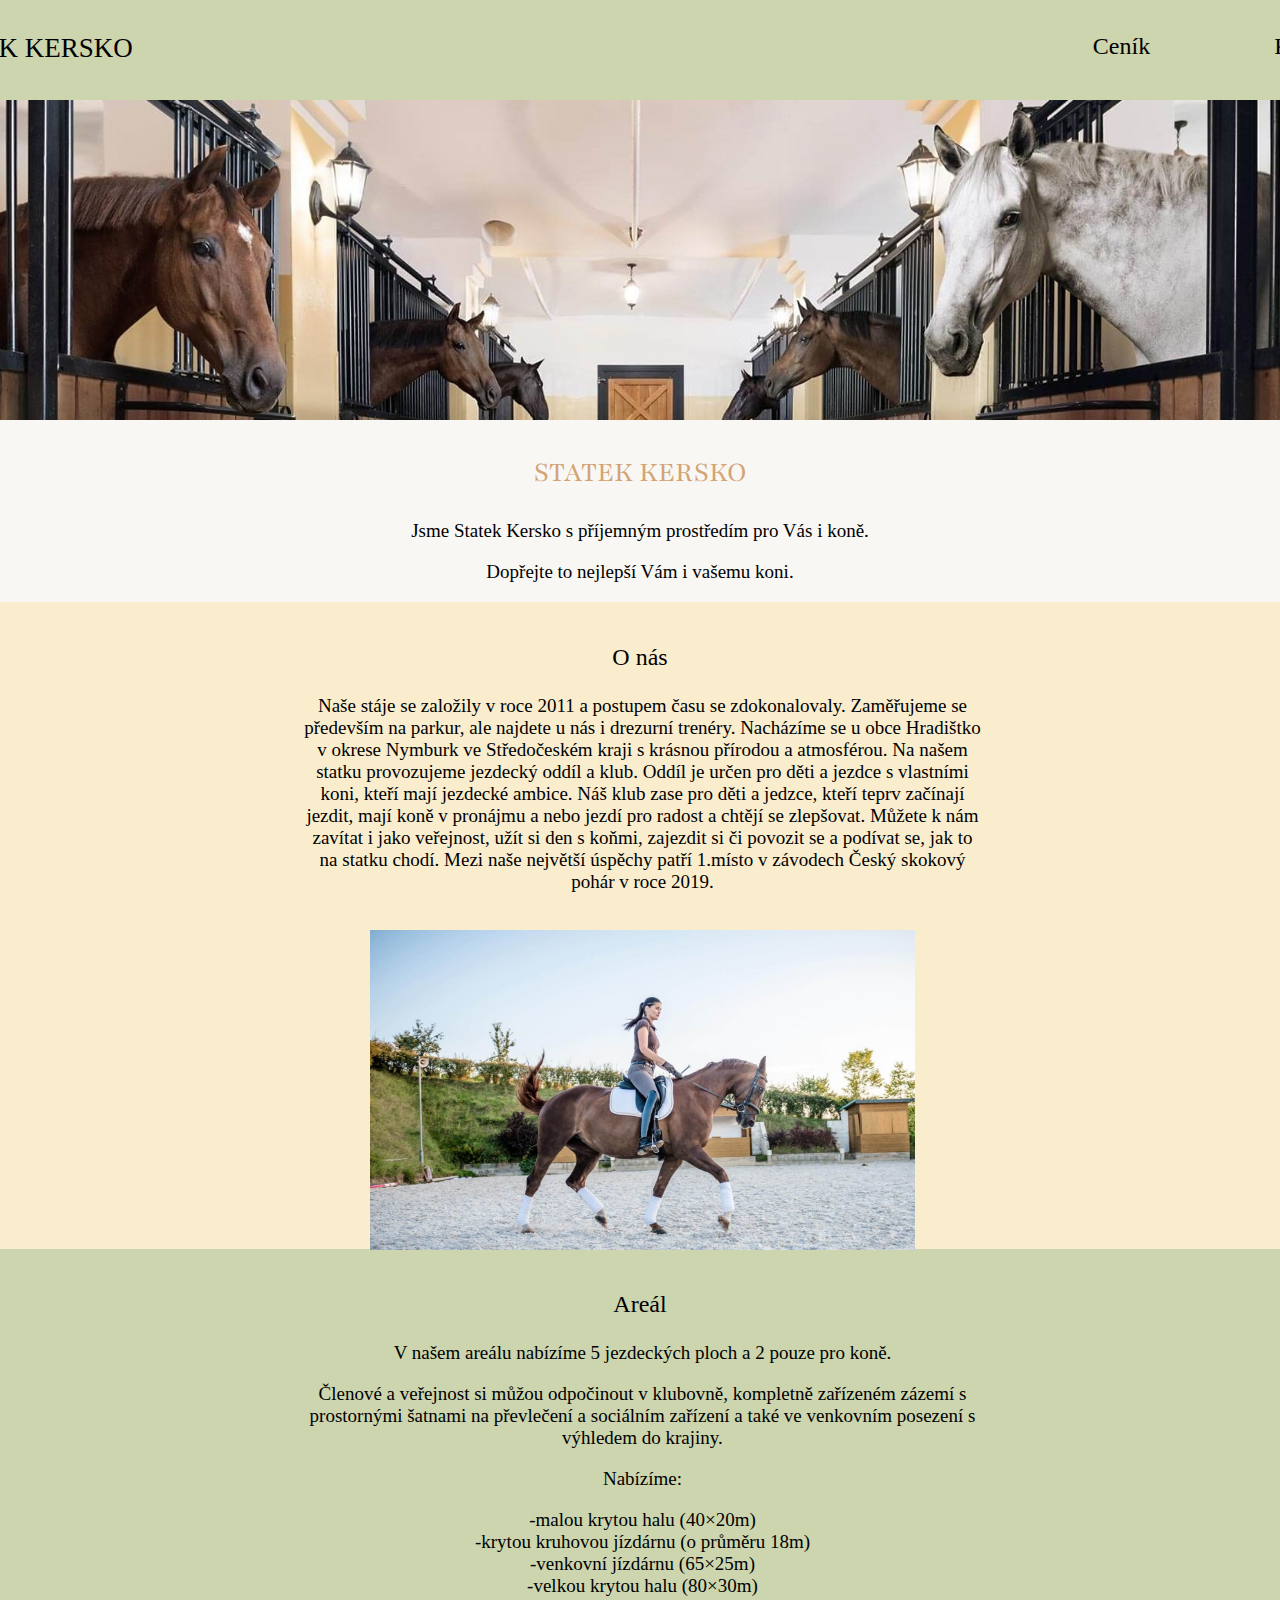
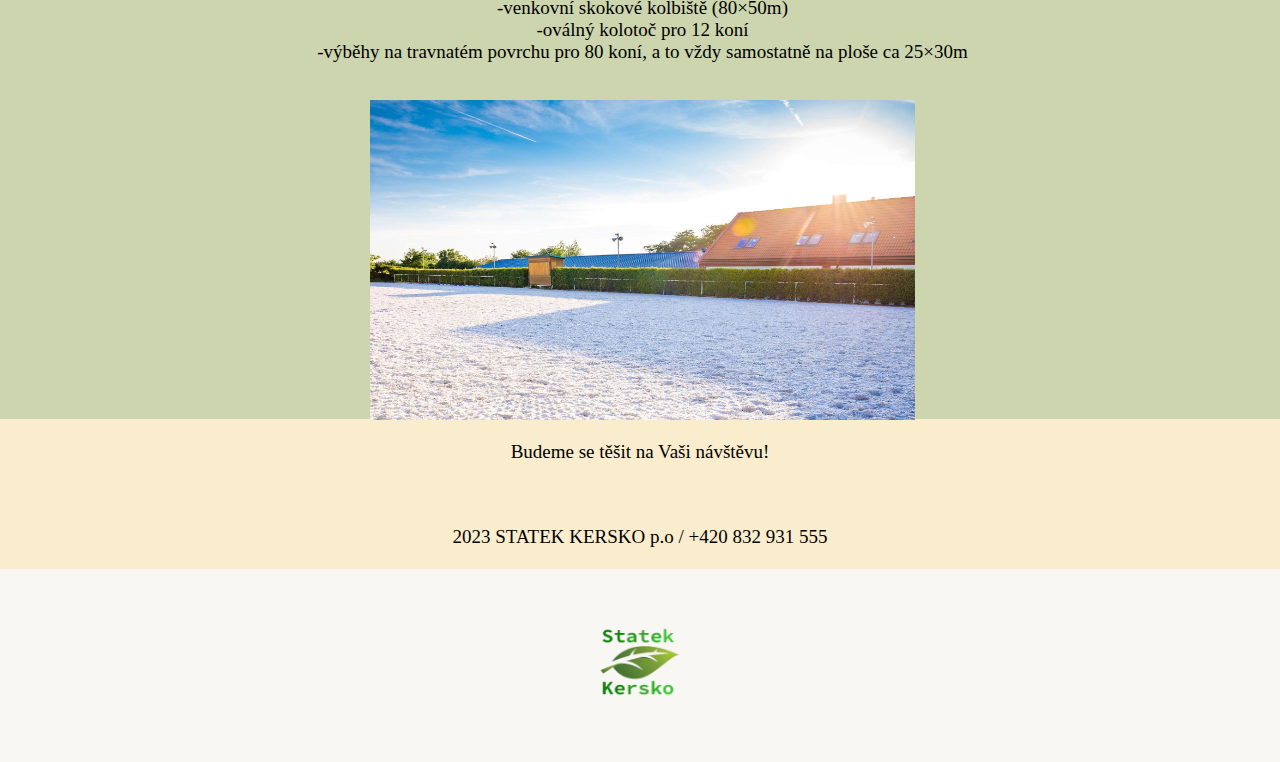
<file: index.html>
<!DOCTYPE html>
<html>
<head>
	 <meta charset="utf-8">
	 <meta name="viewport" content="width=device-width, initial-scale=1">
	 <link rel="stylesheet" type="text/css" href="statek_kersko.css"><!--link pro propojeni css-->
	<title>Statek Kersko</title><!--nazev stranky-->
    <link rel="preconnect" href="https://fonts.googleapis.com">
    <link rel="preconnect" href="https://fonts.gstatic.com" crossorigin>
    <link href="https://fonts.googleapis.com/css2?family=Playfair:wght@500&display=swap" rel="stylesheet"><!-- linky pro pripojeni vlastniho fontu-->
</head>
<body>

 	
 <div class="hlavnidiv"> <!--blok hlavni je v nem vse-->
 <div class="menu"> <!--zacina blok menu vse uvnitr pohromade-->
    <p class="název">STATEK KERSKO</p><!--nazev-->
    
 	<a href="cenik.html">Ceník</a><!-- odkazy na dalsi stranky-->
 	<a href="kontakty.html">Kontakty</a><!-- odkazy na dalsi stranky-->
 </div> <!--konec bloku menu-->

 <div class="obrazek_nahore"><!--samostatny obrazkovy blok-->
 	<img class="obr1" src="./img/kone_uvod.jpg">
  </div><!-- konec bloku obrazek nahore-->

  <p class="podnázev">STATEK KERSKO<p>

 <div class="uvod"><!-- uvodni blok a to co v nem je-->
 	<p>Jsme Statek Kersko s příjemným prostředím pro Vás i koně.</p>
 	<p>Dopřejte to nejlepší Vám i vašemu koni.</p>
 </div><!--konec uvodniho bloku-->

 <div class="o_nás"><br><!--div o nas-->
 	<p class="podnázev2">O nás</p>
 	<div class="text"><!-- div text-->
 	    <p>Naše stáje se založily v roce 2011 a postupem času se zdokonalovaly. Zaměřujeme se především na parkur, ale najdete u nás i drezurní trenéry. Nacházíme se u obce Hradištko v okrese Nymburk ve Středočeském kraji s krásnou přírodou a atmosférou. Na našem statku provozujeme jezdecký oddíl a klub. Oddíl je určen pro děti a jezdce s vlastními koni, kteří mají jezdecké ambice. Náš klub zase pro děti a jedzce, kteří teprv začínají jezdit, mají koně v pronájmu a nebo jezdí pro radost a chtějí se zlepšovat. Můžete k nám zavítat i jako veřejnost, užít si den s koňmi, zajezdit si či povozit se a podívat se, jak to na statku chodí. Mezi naše největší úspěchy patří 1.místo v závodech Český skokový pohár v roce 2019.</p><br>
 	 <div class="obrazkovydiv"> <!--samostatny obrazkovy blok-->
 	  <img src="./img/kun_onas.jpg">
    </div> <!--konec obrazkoveho bloku-->
   </div> <!--konec bloku text-->
 </div> <!--konec bloku o nas-->
 <div class="areal"><br><!--zacina blok areal-->
 	<p class="podnázev2">Areál</p>
 	<div class="text"><!--blok text-->
 		<p>V našem areálu nabízíme 5 jezdeckých ploch a 2 pouze pro koně.</p>
 		<p>Členové a veřejnost si můžou odpočinout v klubovně, kompletně zařízeném zázemí s prostornými šatnami na převlečení a sociálním zařízení a také ve venkovním posezení s výhledem do krajiny.</p>
 		<p>Nabízíme:</p>
 		 <p>-malou krytou halu (40×20m)<br>
 		 -krytou kruhovou jízdárnu (o průměru 18m)<br>
 		 -venkovní jízdárnu (65×25m)<br>
 		 -velkou krytou halu (80×30m)<br>
 		 -venkovní skokové kolbiště (80×50m)<br>
 		 -oválný kolotoč pro 12 koní<br>
 		 -výběhy na travnatém povrchu pro 80 koní, a to vždy samostatně na ploše ca 25×30m</p><br>
 	 <div class="obrazkovydiv"> <!--samostatny obrazkovy blok-->
 	 	<img src="./img/jizdarna_areal.jpg">
 	 </div> <!-- konec obrazkoveho bloku-->
 	</div> <!--konec bloku text-->
  </div> <!--konec bloku areal-->

  <footer><!--zapati-->
     <p><br>Budeme se těšit na Vaši návštěvu!</p>
    <p><br><br>2023 STATEK KERSKO p.o / +420 832 931 555</p>
   <div class="obrazek_zapati">
    <img class="obrazek_v_zapati" src="./img/logo.png">
   </div>
  </footer> <!--konec zapati-->

 </div> <!--konec hlaxvniho bloku-->
</body>
</html>
</file>
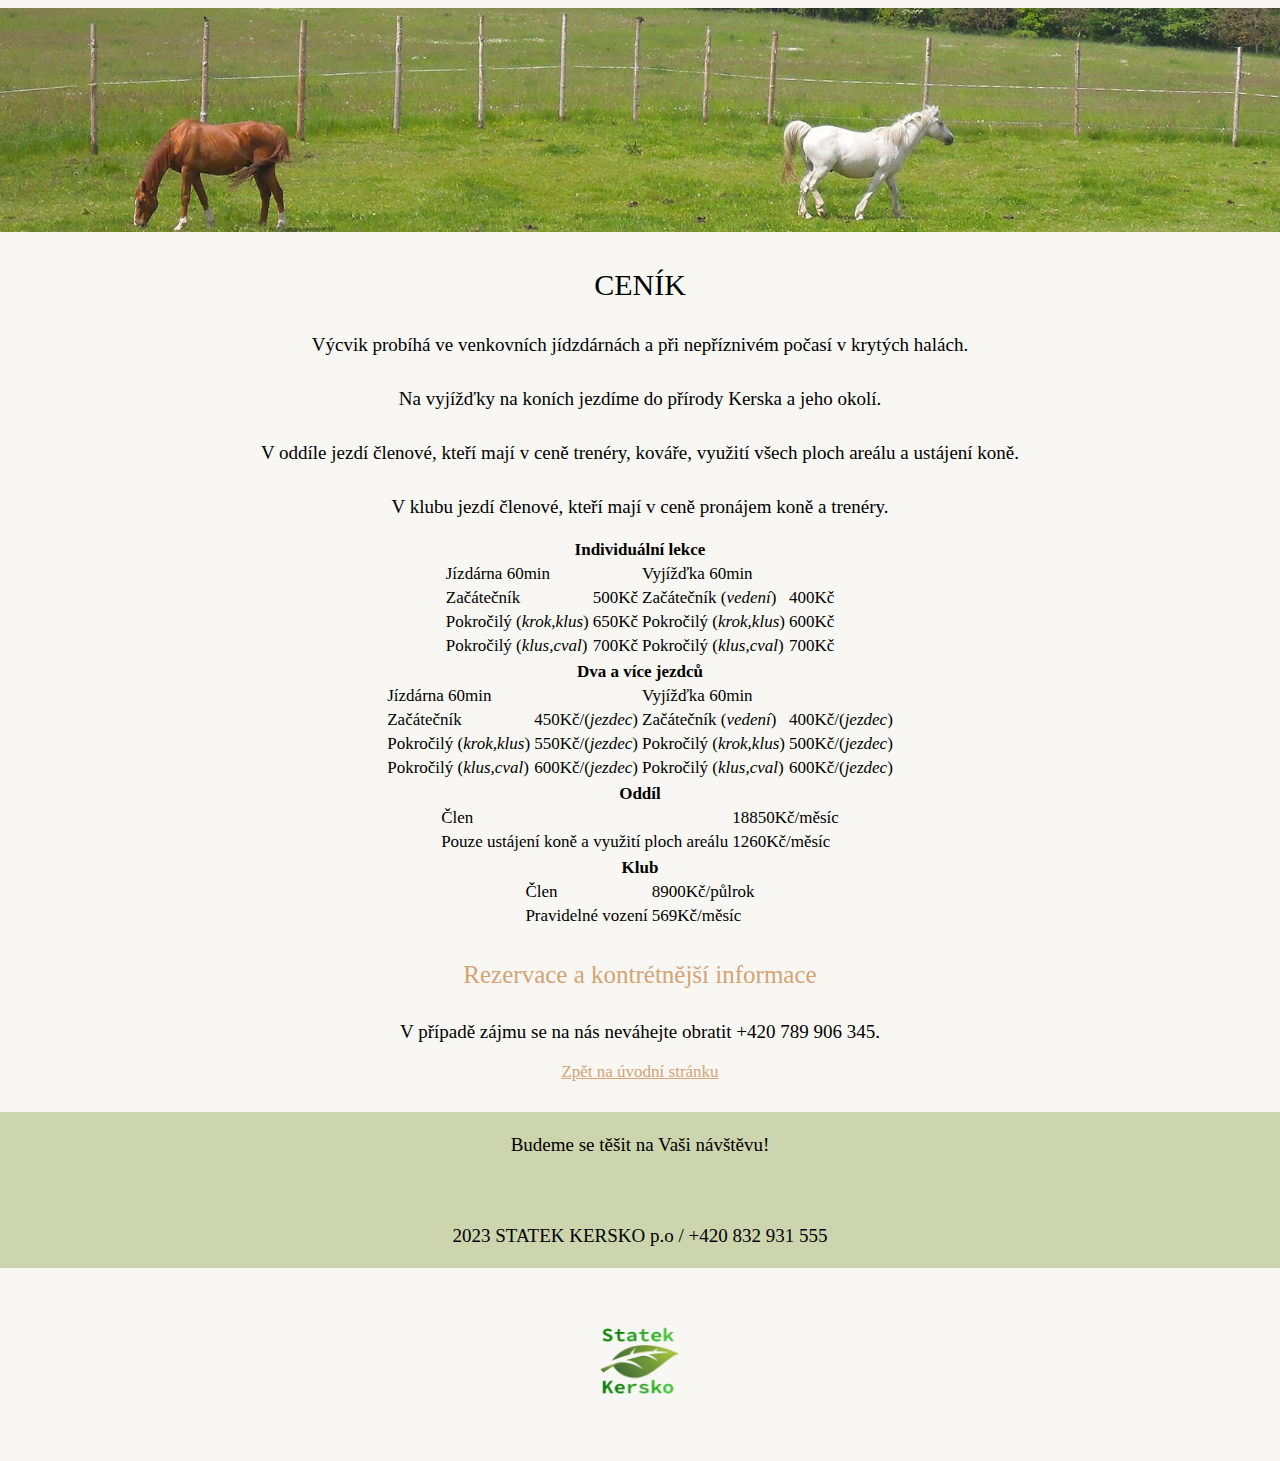
<file: cenik.html>
<!DOCTYPE html>
<html>
<head>
	<meta charset="utf-8">
	<meta name="viewport" content="width=device-width, initial-scale=1">
	<link rel="stylesheet" type="text/css" href="cenik.css"> <!--link pro pripojeni css-->
	<title>Ceník</title>
</head>
<body>
 <div class="hlavni"><!--blok hlavni je v nem vse-->
  
  <img src="./img/kone_cenik3.jpg">
  <br>
  <p class="název">CENÍK</p> <!--nazev-->
  <p>Výcvik probíhá ve venkovních jídzdárnách a při nepříznivém počasí v krytých halách.</p>
  <p>Na vyjížďky na koních jezdíme do přírody Kerska a jeho okolí.</p>
  <p>V oddíle jezdí členové, kteří mají v ceně trenéry, kováře, využití všech ploch areálu a ustájení koně.</p>
  <p>V klubu jezdí členové, kteří mají v ceně pronájem koně a trenéry.</p> <!-- vse v <p> je rovnane pod sebou, pouziva se pro text-->

 <table class="tabulka1"><!-- zacina tabulka1-->
 	<tr>
 		<th colspan="4">Individuální lekce</th>
 		
 	</tr>
    <tr>
    	<td colspan="2">Jízdárna 60min</td>
    	<td colspan="2">Vyjížďka 60min</td>
    	
    </tr>
    <tr>
    	<td>Začátečník</td>
    	<td>500Kč</td>
    	<td>Začátečník (<i>vedení</i>)</td>
    	<td>400Kč</td>
    </tr>
    <tr>
    	<td>Pokročilý (<i>krok,klus</i>)</td>
    	<td>650Kč</td>
    	<td>Pokročilý (<i>krok,klus</i>)</td>
    	<td>600Kč</td>
    </tr>
    <tr>
	    <td>Pokročilý (<i>klus,cval</i>)</td>
	    <td>700Kč</td>
	    <td>Pokročilý (<i>klus,cval</i>)</td>
	    <td>700Kč</td>
	 </tr>
 </table> <!--konec tabulky1-->

 <table class="tabulka2"> <!-- zacina tabulka2-->
 		<th colspan="4">Dva a více jezdců</th>
    <tr>
    	<td colspan="2">Jízdárna 60min</td>
    	<td colspan="2">Vyjížďka 60min</td>
    	
    </tr>
    <tr>
    	<td>Začátečník</td>
    	<td>450Kč/(<i>jezdec</i>)</td>
    	<td>Začátečník (<i>vedení</i>)</td>
    	<td>400Kč/(<i>jezdec</i>)</td>
    </tr>
    <tr>
    	<td>Pokročilý (<i>krok,klus</i>)</td>
    	<td>550Kč/(<i>jezdec</i>)</td>
    	<td>Pokročilý (<i>krok,klus</i>)</td>
    	<td>500Kč/(<i>jezdec</i>)</td>
    </tr>
    <tr>
	    <td>Pokročilý (<i>klus,cval</i>)</td>
	    <td>600Kč/(<i>jezdec</i>)</td>
	    <td>Pokročilý (<i>klus,cval</i>)</td>
	    <td>600Kč/(<i>jezdec</i>)</td>
	 </tr>
 </table> <!--konec tabulky2-->

 <table class="tabulka3"> <!-- zacina tabulka3-->
      <th colspan="4">Oddíl</th> 
    <tr>
       <td colspan="2">Člen</td>
       <td colspan="2">18850Kč/měsíc</td>
    </tr>
    <tr>
       <td colspan="2">Pouze ustájení koně a využití ploch areálu</td>
       <td colspan="2">1260Kč/měsíc</td>
    </tr>
 </table><!--konec tabulky3-->

 <table class="tabulka4"><!-- zacina tabulka4-->
       <th colspan="4">Klub</th>
     <tr>
        <td colspan="2">Člen</td>
        <td colspan="2">8900Kč/půlrok</td>
     </tr>
     <tr>
        <td colspan="2">Pravidelné vození</td>
        <td colspan="2">569Kč/měsíc</td>
     </tr>
 </table> <!--konec tabulky4-->
  
  <p class="podnázev">Rezervace a kontrétnější informace</p>
  <p>V případě zájmu se na nás neváhejte obratit +420 789 906 345.</p>
  <a href="index.html">Zpět na úvodní stránku</a><br>
  
  <footer><!--zapati-->
     <p><br>Budeme se těšit na Vaši návštěvu!</p><br>
    <p>2023 STATEK KERSKO p.o / +420 832 931 555</p>
   <div class="obrazek_zapati"> <!--samostatný blok na obrázek-->
    <img class="obrazek_v_zapati" src="./img/logo.png">
   </div><!--konec obrazkoveho bloku-->
  </footer> <!--konec zapati-->
 

 </div><!-- konec hlavniho divu-->

</body>
</html>
</file>
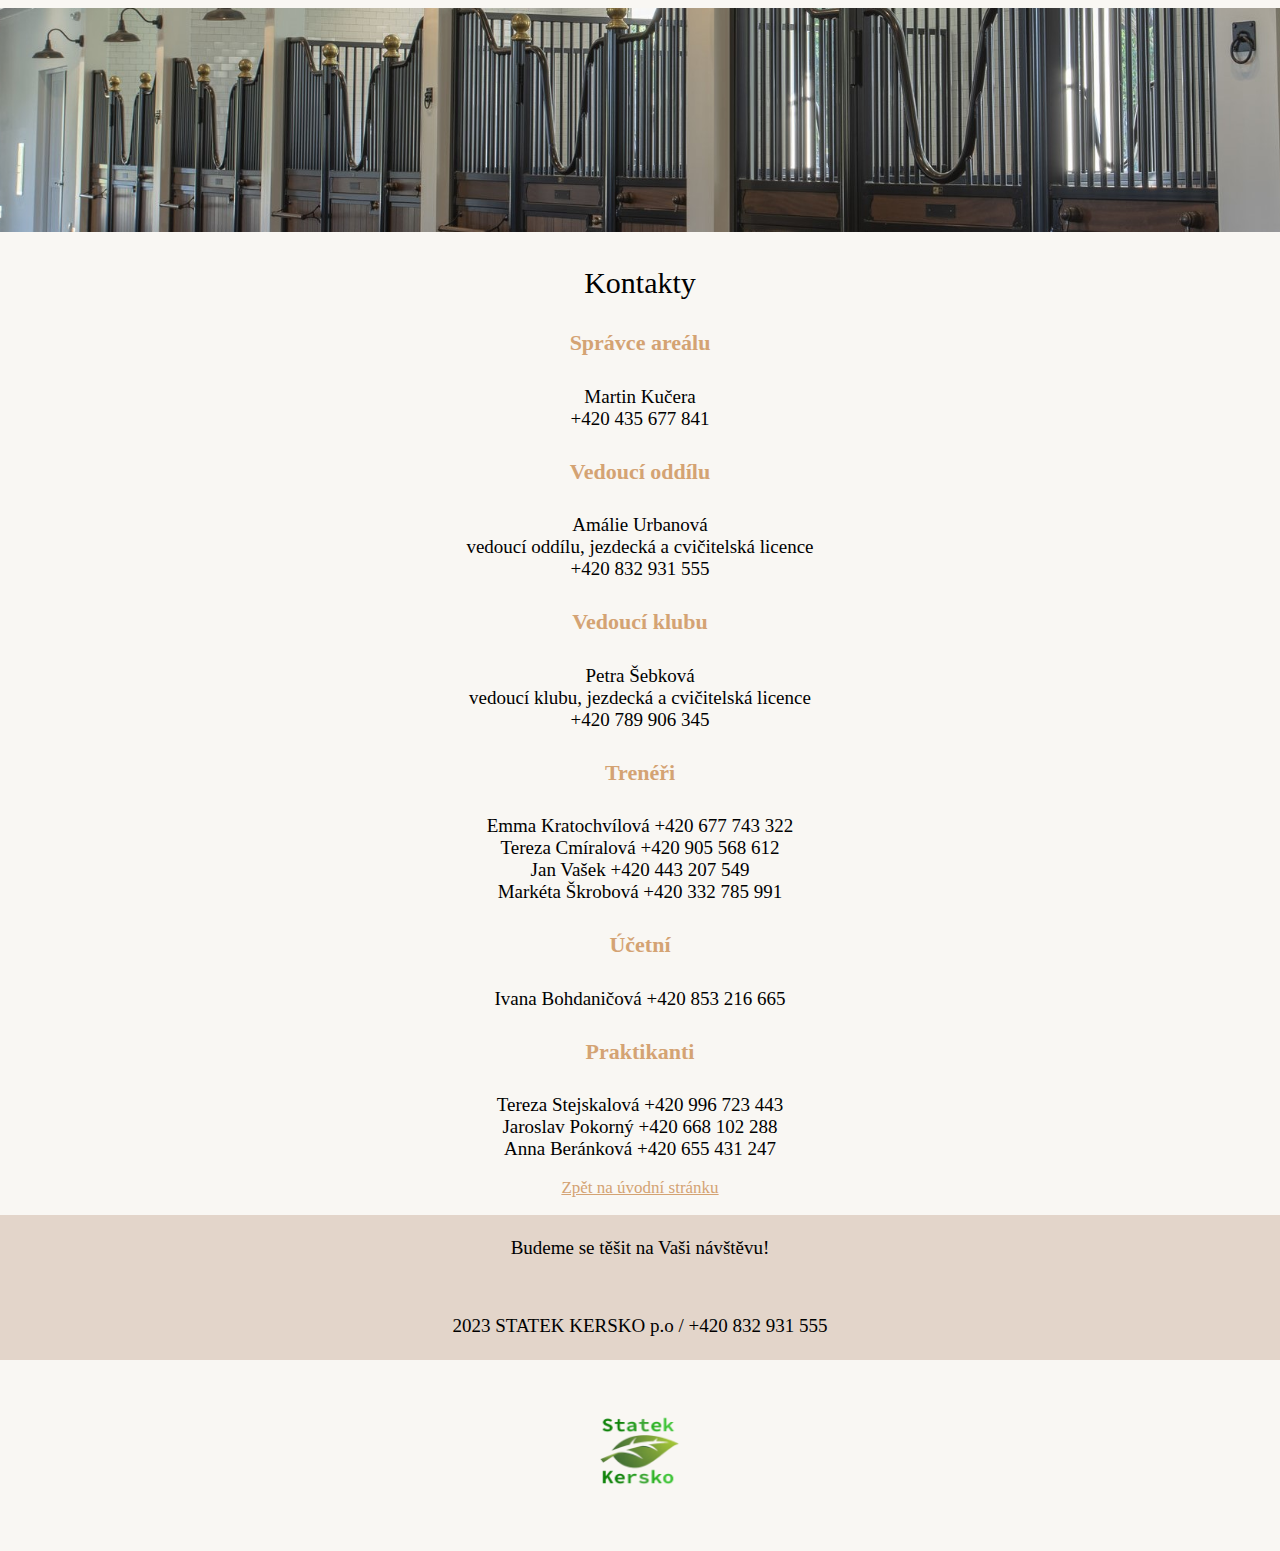
<file: kontakty.html>
<!DOCTYPE html>
<html>
<head>
	<meta charset="utf-8">
	<meta name="viewport" content="width=device-width, initial-scale=1">
	<link rel="stylesheet" type="text/css" href="kontakty.css"><!--link pro pripojeni css-->
	<title>Kontakty</title><!--nazev-->
</head>
<body>
 <div class="hlavni"> <!--hlavni blok je v nem vse-->
 <img src="./img/staj_kontakty.jpg">
 <p class="název">Kontakty</p><!--nazev-->
 <div class="text"> <!--zacatek bloku text-->
 <h4>Správce areálu</h4><!--nadpisy-->
  Martin Kučera<br><!--mezery pod sebou-->
  +420 435 677 841
 <h4>Vedoucí oddílu</h4>
  Amálie Urbanová<br>
  vedoucí oddílu,  jezdecká a cvičitelská licence<br>
  +420 832 931 555
 <h4>Vedoucí klubu</h4>
  Petra Šebková<br>
  vedoucí klubu,  jezdecká a cvičitelská licence<br>
  +420 789 906 345
 <h4>Trenéři</h4>
  Emma Kratochvílová
  +420 677 743 322<br>
  Tereza Cmíralová
  +420 905 568 612<br>
  Jan Vašek
  +420 443 207 549<br>
  Markéta Škrobová
  +420 332 785 991
  <h4>Účetní</h4>
  Ivana Bohdaničová
  +420 853 216 665
  <h4>Praktikanti</h4>
  Tereza Stejskalová
  +420 996 723 443<br>
  Jaroslav Pokorný
  +420 668 102 288<br>
  Anna Beránková
  +420 655 431 247
 </div> <!--konec bloku text-->
  
 
  <br><a href="index.html">Zpět na úvodní stránku</a>
  
  <br><footer><!--zapati-->
    <p><br>Budeme se těšit na Vaši návštěvu!</p><br>
    <p>2023 STATEK KERSKO p.o / +420 832 931 555</p>
   <div class="obrazek_zapati"><!--samostatny obrazkovy blok-->
    <img class="obrazek_v_zapati" src="./img/logo.png">
   </div><!--konec obrazkoveho bloku-->
  </footer> <!--konec zapati-->
 
 </div><!--konec hlavniho bloku-->
 
</body>
</html>
</file>
<file: statek_kersko.css>
body{
	justify-content: center; /*zarovnani na stred*/
	display: flex; /*zarovnani na stred*/
	
	background-color: #f9f7f3; /*barva pozadi*/

	font-family: times new roman; /*font*/

    margin-top: 0; /*margin nastaveny tak, aby to bylo u horniho okraje*/
}
.obr1{
    width: 1475px; /*sirka obrazku*/
    margin-top: 100px; /*odsazeni ze zhora*/
}

img{
     width: 545px; /*sirka obrazku*/
     height: 320px; /*vyska obrazku*/
}
 .obrazkovydiv img:hover{ /*obrazek se zmensuje*/
    scale:0.9; /*jak moc se zmensi*/
    transition: 0.4s; /*jak rychle se zmesi*/
 }
 
.menu{
	background-color: #ccd5ae; /*barva poozadi*/
    
    font-family: times new roman; /*font*/
    font-size: 24px;

    width: 1475px; /*sirka bloku*/
    height: 100px; /*vyska bloku*/

    justify-content: right; /*zarovnani na pravo*/
	display: flex; /*zarovnani na stred*/
    
    position: fixed; /*menu zustane pripnute nahore*/
 }

a{  
    color: black; /*barva pisma*/
	text-decoration: none; /*odkaz nebude podtrzeny*/
    
    font-weight: 20px; /*velikost pisma*/

    margin-left: 110px; /*odsazeni zleva*/
    margin-top: 33px; /*odsazeni zezhora*/
    margin-bottom: 29px; /*odsazeni zespoda*/
    margin-right: 14px; /*odsazeni zprava*/
    
 }
a:hover{
	color: black; /*barva pisma*/
	font-size: 103%; /*velikost pri prejeti mysi*/
}

a:visited{
	color: black; /*barva po navstiveni odkazu*/
}
.název{
	margin-right: 850px; /*odsazeni zprava*/
	margin-top: 33px; /*odsazeni zezhora*/
    margin-bottom: 29px; /*odsazeni zespoda*/
    margin-left: 14px; /*odsazeni zleva*/
    
    font-size: 27px; /*velikost pisma*/
}

.podnázev{
     font-family: 'Playfair', serif; /*font*/
    font-size: 30px; /*velikost pisma*/
    color: #d4a373; /*barva poozadi*/
    
    justify-content: center; /*zarovnani na stred*/
    display: flex; /*zarovnani na stred*/
}
.podnázev2{
    font-size: 24px; /*velikost pisma*/
   
}
p{
    font-size: 19px; /*velikost pisma*/
    font-family: times new roman; /*font*/
    text-align: center; /*zarovnani textu na stred*/
}
.o_nás{
    background-color: #faedcd; /*barva poozadi*/
    width: 1475px; /*sirka bloku*/
}
.text{
    width: 680px; /*sirka textu*/
    margin-left: 400px; /*odsazeni zleva*/
}
.obrazkovydiv{
    justify-content: center; /*zarovnani na stred*/
    display: flex; /*zarovnani na stred*/
}
.areal{
    background-color: #ccd5ae; /*barva poozadi*/
    width: 1475px; /*sirka bloku*/
    margin-top: -1px; /*odsazeni zezhora*/
}
footer{
    width: 1475px; /*sirka zapati*/
 
    height: 150px; /*vyska zapati*/
    margin-top: -20px; /*odsazeni zezhora*/
   
    background-color: #faedcd; /*barva poozadi*/
    font-size: 16px; /*velikost pisma*/

}

.obrazek_v_zapati{
    width: 170px; /*sirka obrazku*/
    height: 195px; /*vyska obrazku*/
    
}
.obrazek_zapati{
    justify-content: center; /*zarovnani na stred*/
    display: flex;  /*zarovnani na stred*/

}
</file>
<file: cenik.css>
body{
	background-color: #f9f7f3; /*barva pozadi*/
    font-family: times new roman; /*font*/
    justify-content: center; /*zarovnani na stred*/
	display: flex; /*zarovnani na stred*/
}

.název{
	font-family: times new roman; /*font*/
	justify-content: center; /*zarovnani na stred*/
	display: flex; /*zarovnani na stred*/
	font-size: 30px; /*velikost pisma*/
	margin-right: 737,5px; /*odsazeni zprava*/
	margin-top: 32px; /*odsazeni zezhora*/

}
img{
	width: 1475px; /*sirka obrazku*/
}

p{
    font-family: times new roman; /*font*/
	justify-content: center; /*zarovnani na stred*/
	display: flex; /*zarovnani na stred*/
	font-size: 19px; /*velikost pisma*/
	margin-right: 737,5px; /*odsazeni zprava*/
	margin-top: 32px;
}
.tabulka1{
    justify-content: center; /*zarovnani na stred*/
	display: flex; /*zarovnani na stred*/
	font-family: times new roman; /*font*/
	font-size: 17px; /*velikost pisma*/
}
.tabulka2{
	justify-content: center;
	display: flex;
	font-family: times new roman;	
	font-size: 17px;	
}
.tabulka3{
	justify-content: center;
	display: flex;
	font-family: times new roman;	
	font-size: 17px;	
}
.tabulka4{
	justify-content: center;
	display: flex;
	font-family: times new roman;	
	font-size: 17px;
}
.podnázev{
	font-family: times new roman; /*font*/
	justify-content: center; /*zarovnani na stred*/
	display: flex; /*zarovnani na stred*/
	font-size: 25px; /*velikost pisma*/
	margin-right: 737,5px; /*odsazeni zprava*/
	margin-top: 32px; /*odsazeni zezhora*/
	color: #d4a373; /*barva pozadi*/
}
a{
	font-family: times new roman; /*font*/
    font-size: 17px; /*velikost pisma*/
    justify-content: center; /*zarovnani na stred*/
	display: flex; /*zarovnani na stred*/
	text-align: center; /*zarovnani textu na stred*/
	color: #d4a373; /*barva pozadi*/

	
}
a:visited{
	color: #d4a373; /*barva pisma po navstiveni odkazu*/

}
footer{
    width: 1475px; /*sirka zapati*/
    height: 156px; /*vyska zapati*/

    margin-top: -20px; /*odsazeni zezhora*/
   
    background-color: #ccd5ae; /*barva pozadi*/

    font-size: 16px; /*velikost pisma*/
}

.obrazek_v_zapati{
    width: 170px; /*sirka obrazku*/
    height: 195px; /*vyska obrazku*/
}

.obrazek_zapati{
    justify-content: center; /*zarovnani na stred*/
    display: flex;  /*zarovnani na stred*/
}
</file>
<file: kontakty.css>
body{
	background-color: #f9f7f3; /*barva pozadi*/
    font-family: times new roman; /*font*/
    justify-content: center; /*zarovnani na stred*/
    display: flex; /*zarovnani na stred*/
}

.název{
	font-family: times new roman; /*font*/
	justify-content: center; /*zarovnani na stred*/
	display: flex; /*zarovnani na stred*/
	font-size: 30px; /*velikost pisma*/
}

img{
	width: 1475px; /*sirka obrazku*/
}

.text{
	font-family: times new roman; /*font*/
    text-align: center; /*zarovnani textu na stred*/
	font-size: 19px; /*velikost pisma*/
    }


h4{ /*nadpis 4.urovne*/
	font-size: 22px; /*velikost pisma*/
	color: #d4a373; /*barva pisma nadpisu*/
	justify-content: center; /*zarovnani na stred*/
	display: flex; /*zarovnani na stred*/

}
a{
	font-family: times new roman; /*font*/
    font-size: 17px; /*velikost pisma*/
    justify-content: center; /*zarovnani na stred*/
	display: flex; /*zarovnani na stred*/
	text-align: center; /*zarovnani textu na stred*/
	color: #d4a373; /*barva odzaku po navstiveni*/	
}

a:visited{
	color: #d4a373; /*barva odzaku po navstiveni*/

}
footer{
    width: 1475px; /*sirka zapati*/
    height: 145px; /*vyska zapati*/

    margin-top: -20px; /*odsazeni zezhora*/
   
    background-color: #e3d5ca; /*barva pozadi*/
}

.obrazek_v_zapati{
    width: 170px; /*sirka obrazku*/
    height: 195px; /*vyska obrazku*/
}
.obrazek_zapati{
    justify-content: center; /*zarovnani na stred*/
    display: flex; /*zarovnani na stred*/
}
p{
    font-family: times new roman; /*font*/ 
	justify-content: center; /*zarovnani na stred*/
	display: flex; /*zarovnani na stred*/
	font-size: 19px; /*velikost pisma*/
}
</file>
